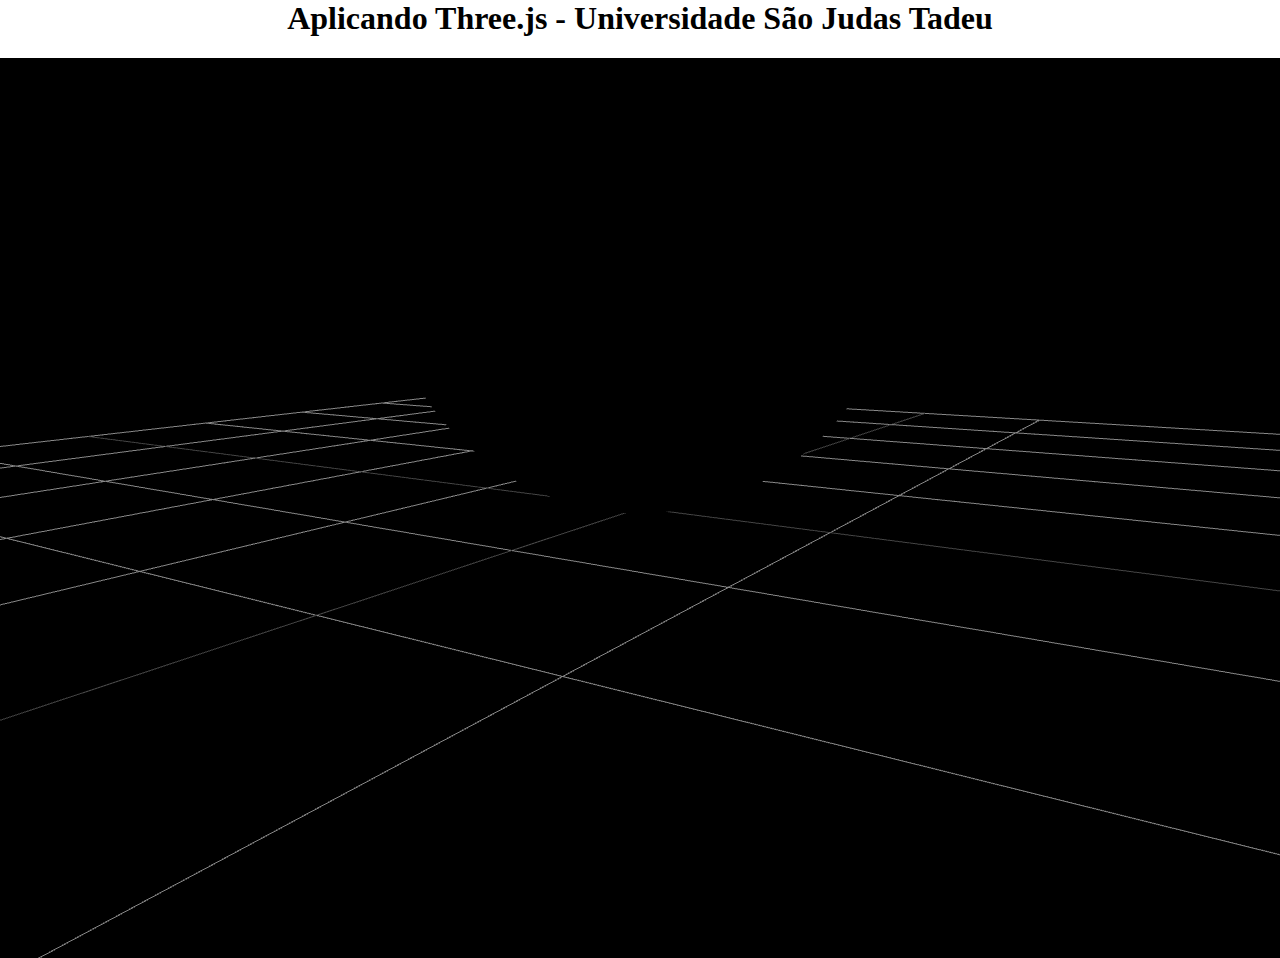
<file: index.html>
<html>

<head>
    <meta charset="utf-8" />
    <link rel="stylesheet" href="css/style.css" />
    <script src="js/three.min.js"></script>
    <script src="js/OrbitControls.js"></script>
</head>

<body>
    <h1>Aplicando Three.js - Universidade São Judas Tadeu</h1>
    <div id="container" class="container"></div>
    <script src="js/function.js"></script>
</body>

</html>
</file>
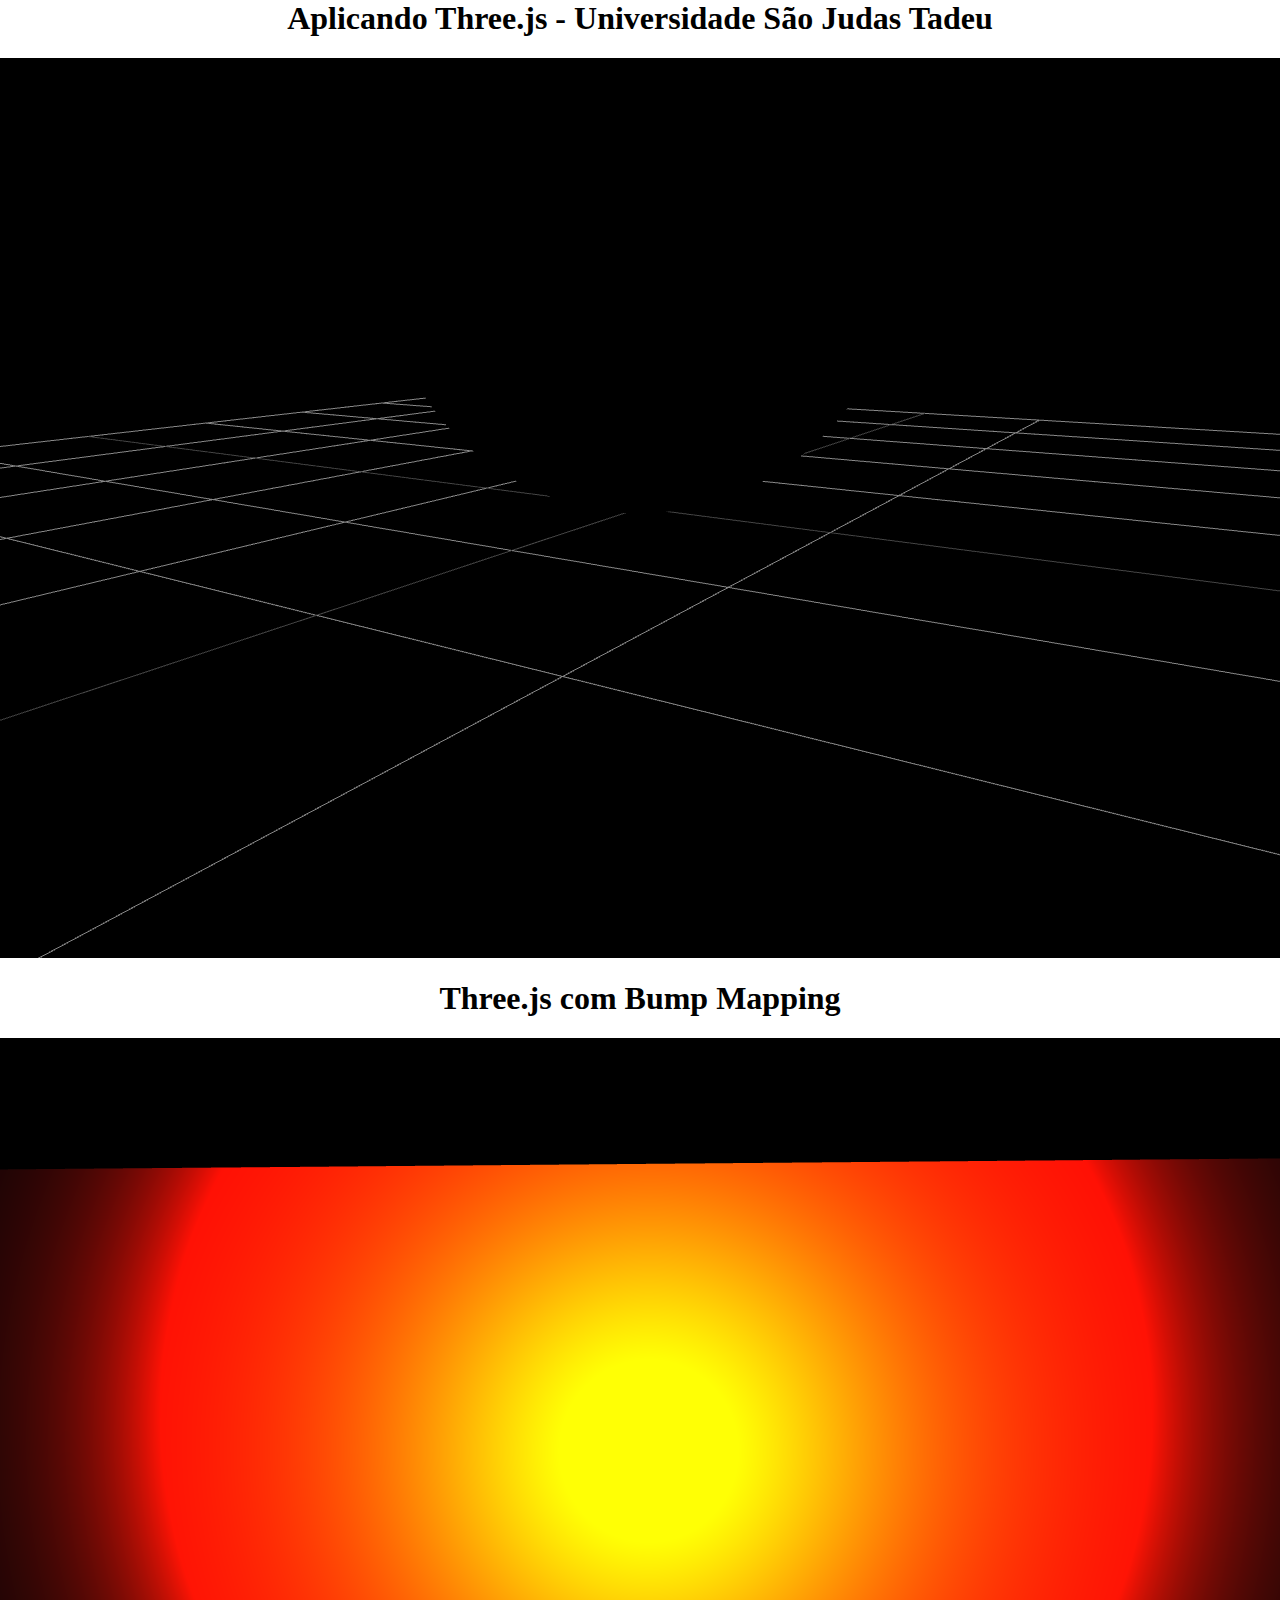
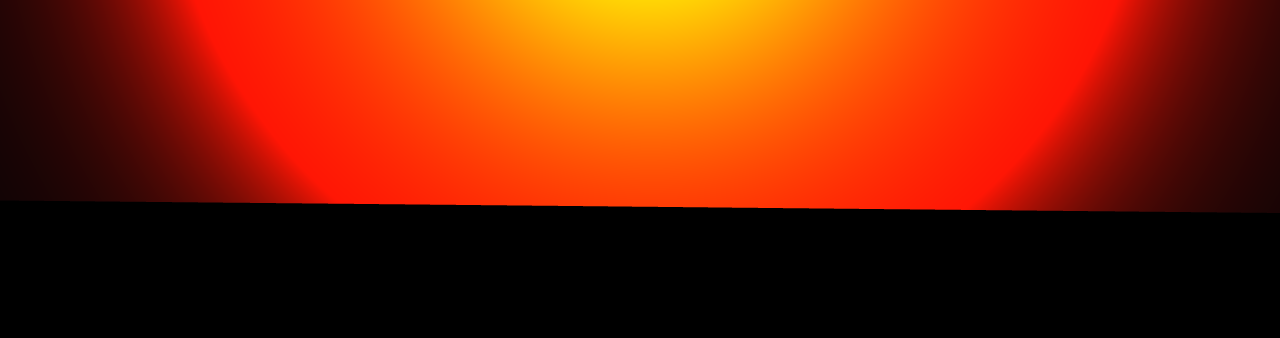
<file: start.html>
<html>

<head>
    <meta charset="utf-8" />
    <link rel="stylesheet" href="css/style.css" />
    <script src="js/three.min.js"></script>
    <script src="js/OrbitControls.js"></script>
</head>

<body>
    <h1>Aplicando Three.js - Universidade São Judas Tadeu</h1>
    <div id="container" class="container"></div>

    <h1>Three.js com Bump Mapping</h1>

    <div id="containerBumpMapping"></div>
    <script src="js/function.js"></script>
    <script src="js/functionBumpMapping.js"></script>
</body>

</html>
</file>
<file: css/style.css>
@import url(https://fonts.googleapis.com/css2?family=Balsamiq + Sans:wght@700&display=swap);

body {
  margin: 0;
}
canvas {
  display: block;
}

h1 {
  font-family: "Balsamiq Sans";
  text-align: center;
}

/* #container {
  margin-top: 50px;
  margin-left: 400px;
  border-radius: 5px;
  box-shadow: 10px 10px 20px black;
  width: 250px;
  height: 250px;
  max-width: 300px;
  max-height: 300px;
} */
</file>
